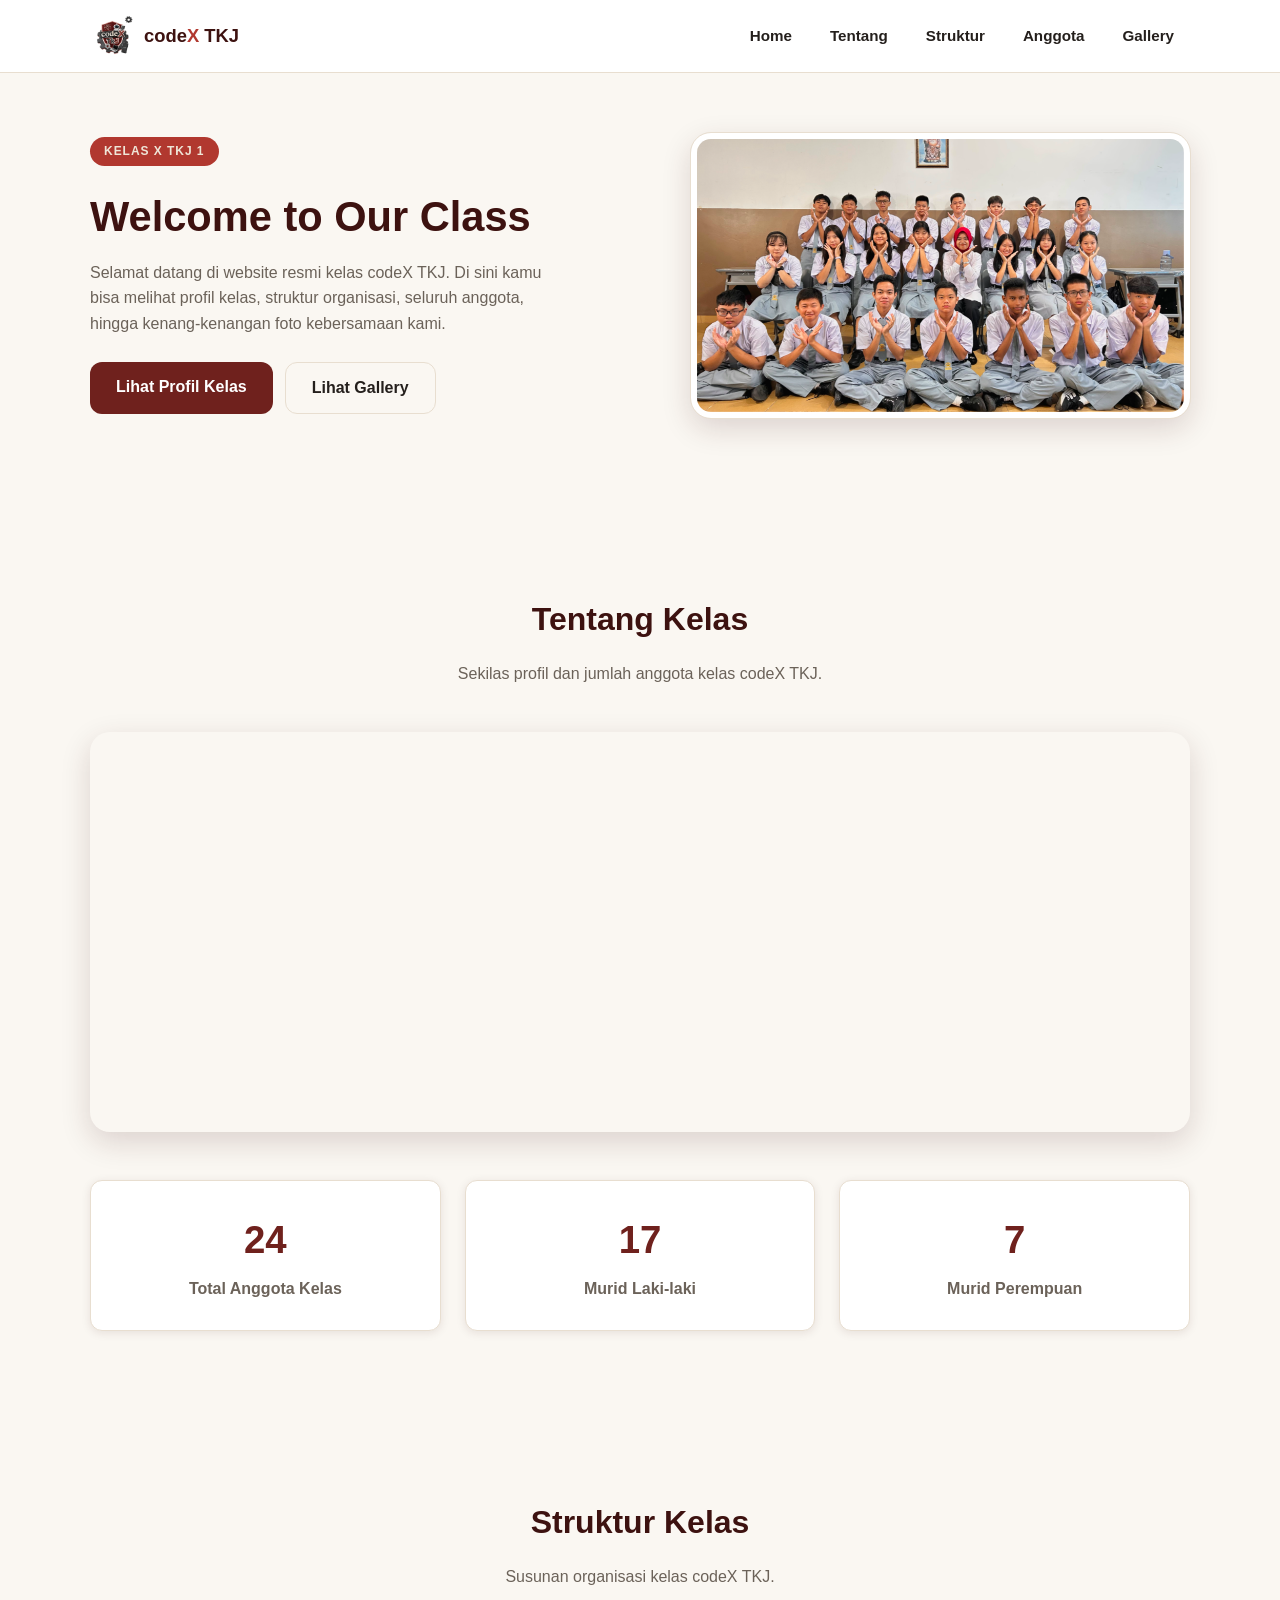
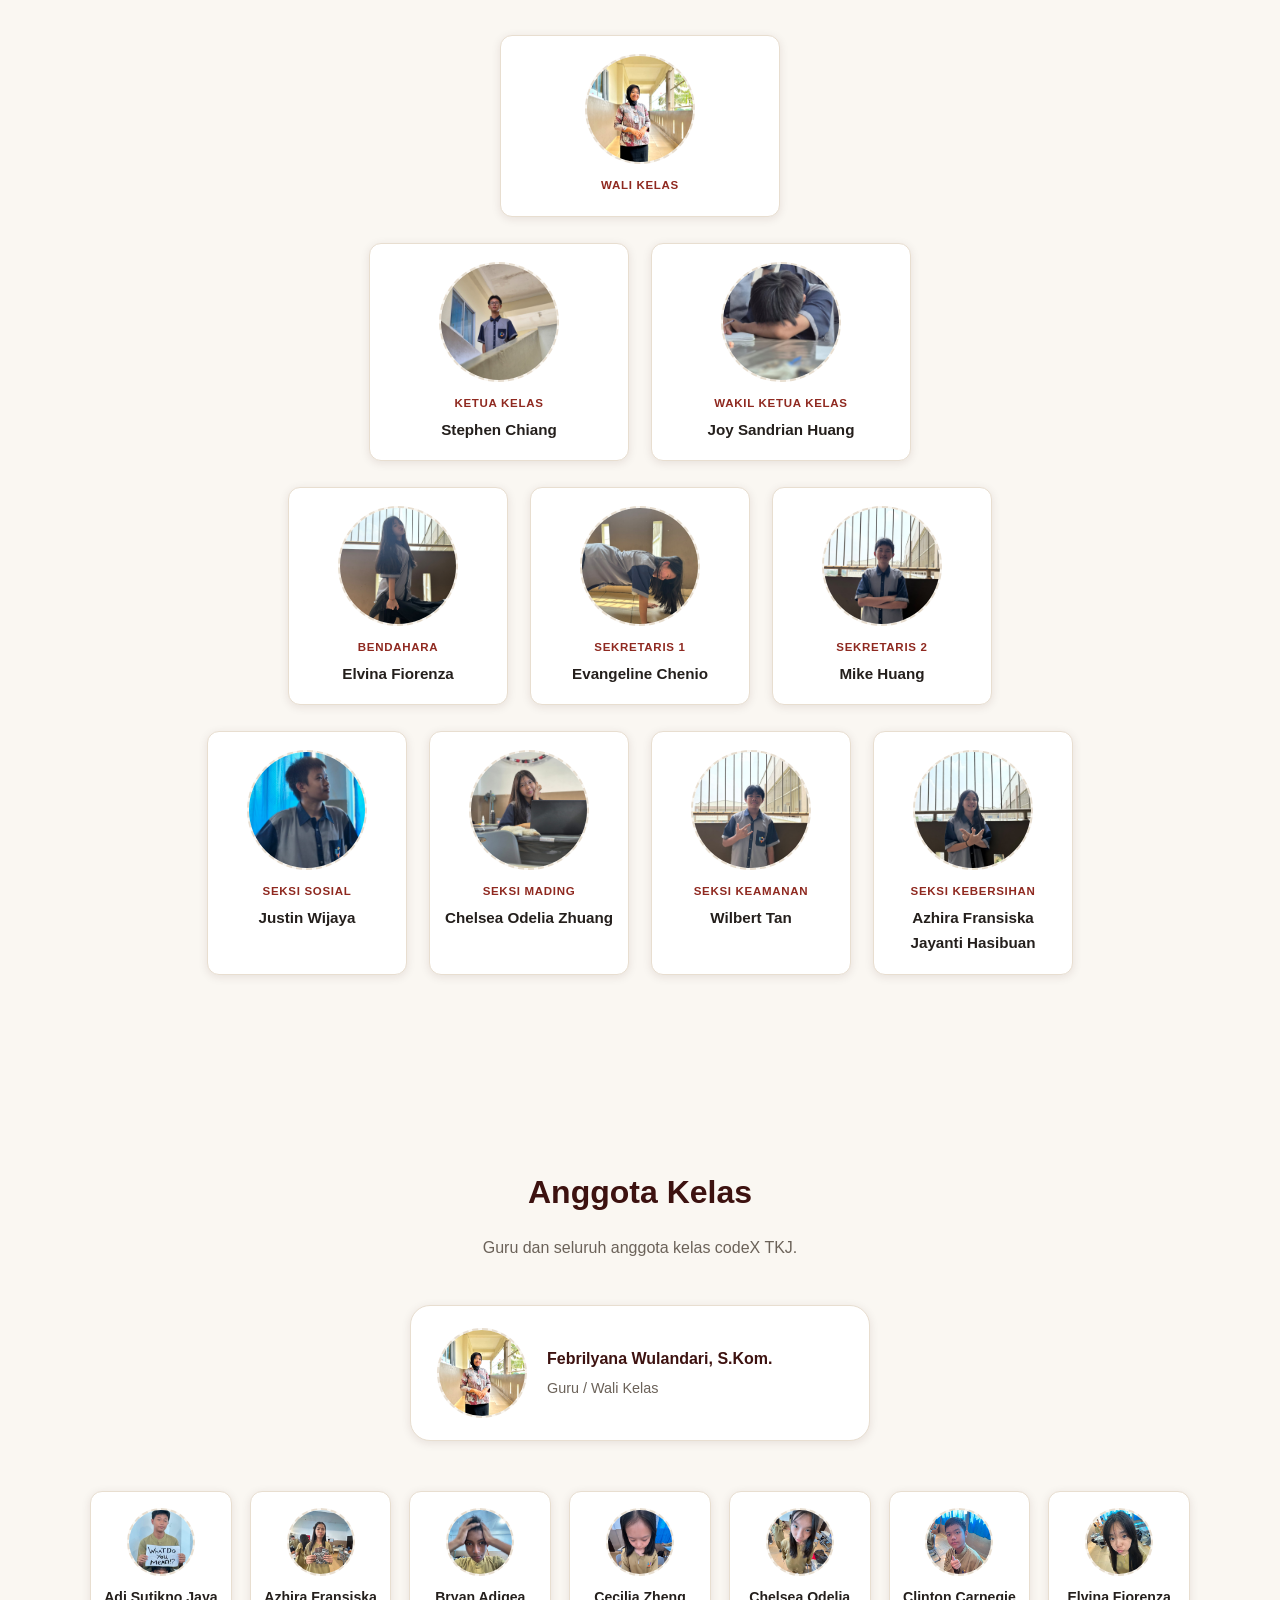
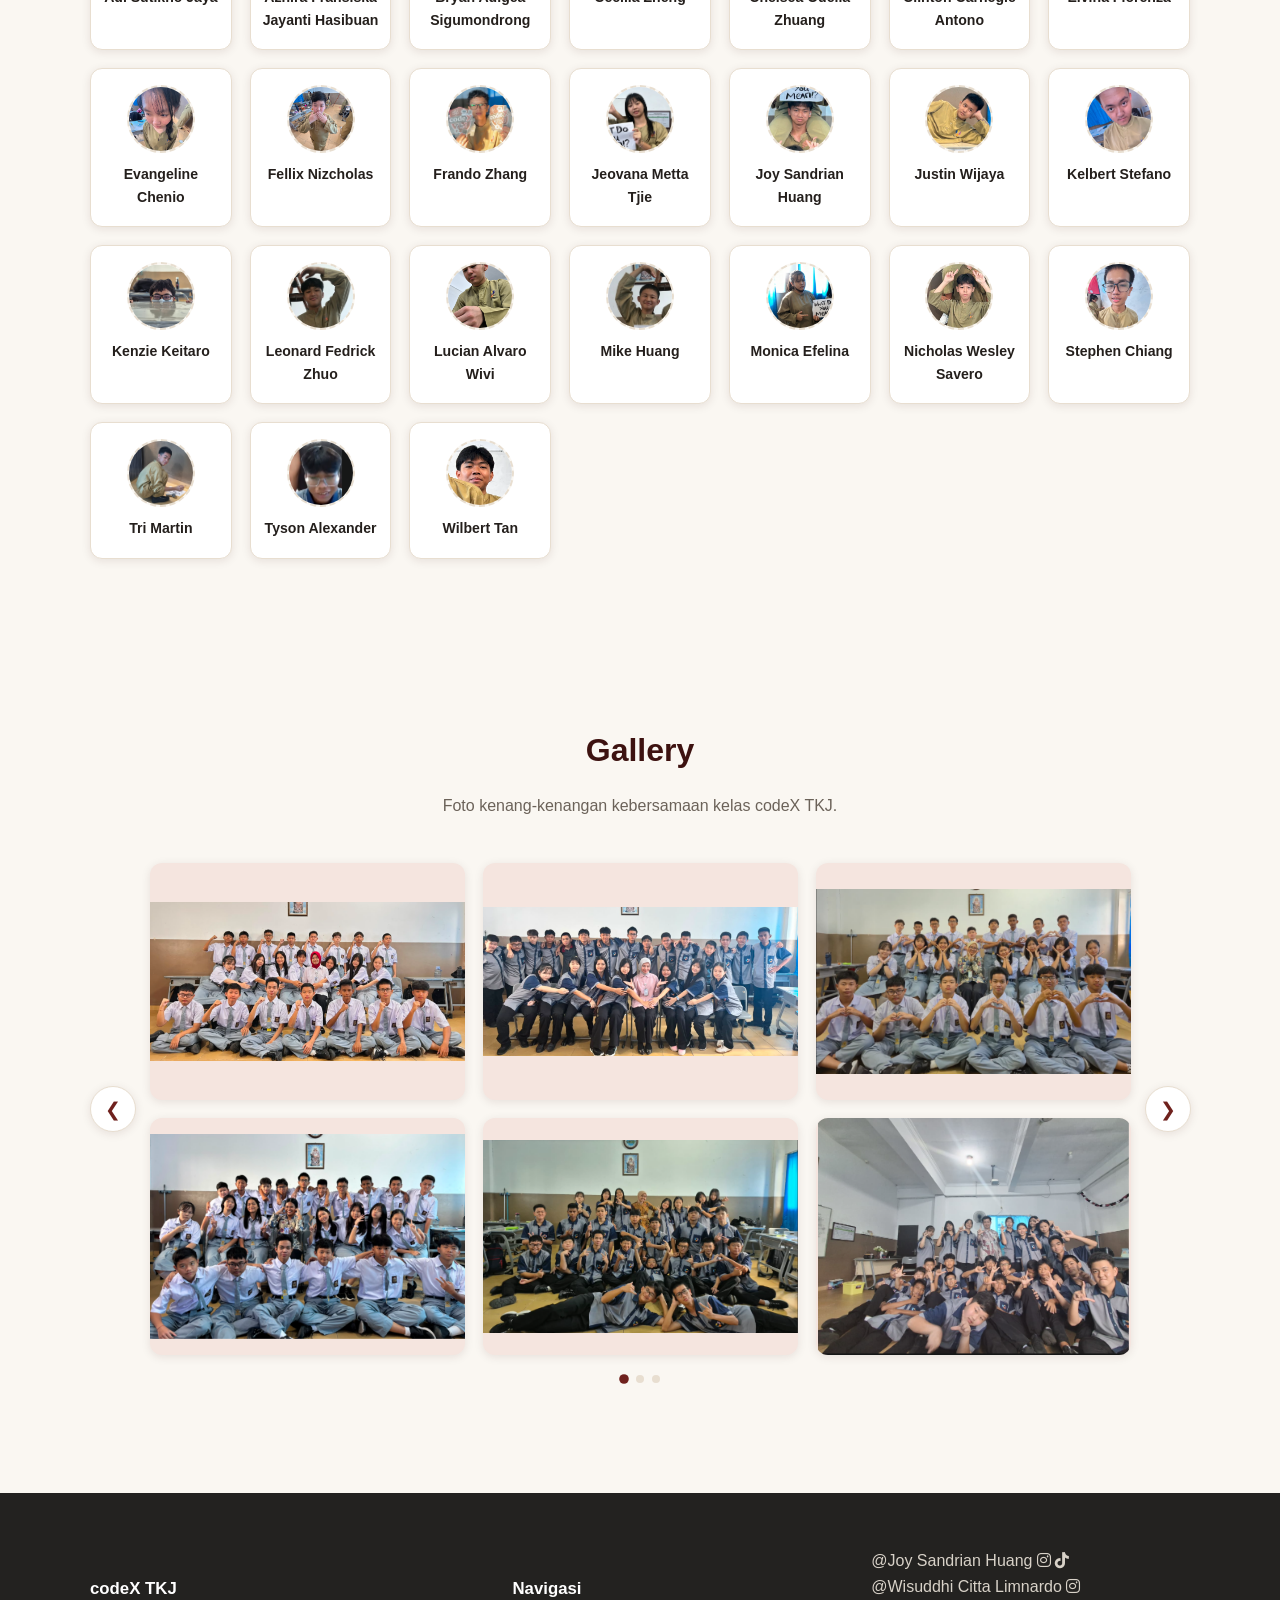
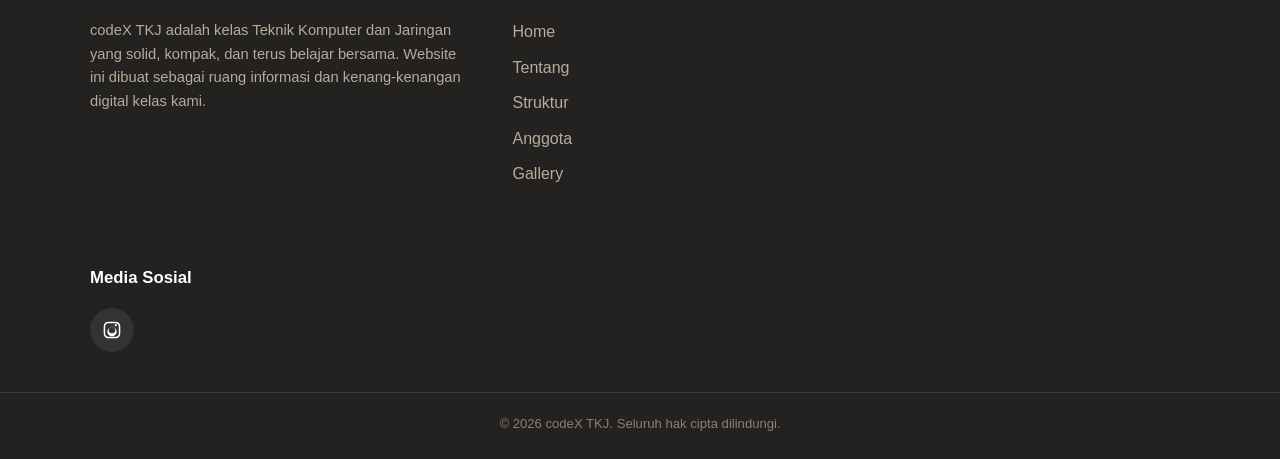
<file: index.html>
<!doctype html>
<html lang="id">
<head>
    <meta charset="UTF-8">
    <meta name="viewport" content="width=device-width, initial-scale=1">
    <title>codeX TKJ - Website Kelas</title>
    <meta name="description" content="Website resmi kelas codeX TKJ.">
    <link rel="icon" href="images/logo.png">
    <link rel="stylesheet" href="css/app.css">
    <link rel="stylesheet" href="https://cdnjs.cloudflare.com/ajax/libs/font-awesome/6.4.0/css/all.min.css">
</head>
<body>

    <header class="navbar">
        <div class="container">
            <a href="#home" class="navbar-brand hover-pop">
                <img src="gallery/logo.png" alt="Logo codeX TKJ" class="brand-logo">
                <span>code<span class="dot">X</span> TKJ</span>
            </a>

            <nav class="navbar-menu">
                <a href="#home">Home</a>
                <a href="#tentang">Tentang</a>
                <a href="#struktur">Struktur</a>
                <a href="#anggota">Anggota</a>
                <a href="#gallery">Gallery</a>
            </nav>

            <button type="button" class="navbar-toggle" aria-label="Buka menu">
                <span></span>
                <span></span>
                <span></span>
            </button>
        </div>
    </header>

    <main>

        <!-- ================= HOME ================= -->
        <!-- EDIT DI SINI: ganti gambar hero dan teks sambutan -->
        <section id="home" class="hero">
            <div class="container">
                <div class="hero-text">
                    <span class="badge-accent">Kelas X TKJ 1</span>
                    <h1>Welcome to Our Class</h1>
                    <p>
                        Selamat datang di website resmi kelas codeX TKJ. Di sini kamu bisa
                        melihat profil kelas, struktur organisasi, seluruh anggota, hingga
                        kenang-kenangan foto kebersamaan kami.
                    </p>
                    <div class="hero-cta">
                        <a href="#tentang" class="btn btn-primary hover-pop">Lihat Profil Kelas</a>
                        <a href="#gallery" class="btn btn-outline hover-pop">Lihat Gallery</a>
                    </div>
                </div>
                <div class="hero-photo-frame">
                    <!-- Ganti src di bawah dengan foto kelas kamu, misal: images/foto-kelas.jpg -->
                    <img src="gallery/fotokelas.png" alt="Foto Kelas codeX TKJ" style="max-width: 100%; height: auto;">
                </div>
            </div>
        </section>

        <!-- ================= TENTANG ================= -->
        <!-- EDIT DI SINI: ganti banner dan angka statistik kelas -->
        <section id="tentang" class="section">
            <div class="container">
                <h2 class="section-title">Tentang Kelas</h2>
                <p class="section-subtitle">Sekilas profil dan jumlah anggota kelas codeX TKJ.</p>
                <div class="banner"> 
                    <video class="tentang-banner" autoplay muted loop playsinline>
                        <!-- Ganti src dengan banner kelas kamu, misal: images/banner-tentang.jpg -->
                        <source src="sample_footage/Welcome.mp4" alt="Banner Tentang Kelas">
                    </video>
                </div>
                <div class="tentang-stats">
                    <div class="stat-card hover-pop">
                        <div class="stat-number">24</div>
                        <div class="stat-label">Total Anggota Kelas</div>
                    </div>
                    <div class="stat-card hover-pop">
                        <div class="stat-number">17</div>
                        <div class="stat-label">Murid Laki-laki</div>
                    </div>
                    <div class="stat-card hover-pop">
                        <div class="stat-number">7</div>
                        <div class="stat-label">Murid Perempuan</div>
                    </div>
                </div>
            </div>
        </section>

        <!-- ================= STRUKTUR ================= -->
        <!-- EDIT DI SINI: ganti nama & foto tiap jabatan. -->
        <!-- Kalau belum ada foto, biarkan div avatar-placeholder apa adanya. -->
        <section id="struktur" class="section">
            <div class="container">
                <h2 class="section-title">Struktur Kelas</h2>
                <p class="section-subtitle">Susunan organisasi kelas codeX TKJ.</p>

                <!-- Wali Kelas -->
                <div class="struktur-tier tier-1">
                    <div class="struktur-card wali hover-pop">
                        <div class="avatar-placeholder">
                            <img src="anggota/buk_febril.jpeg" class="f">
                        </div>
                        <!-- Kalau punya foto, ganti baris di atas dengan:
                             <img src="images/wali-kelas.jpg" alt="Wali Kelas" class="avatar"> -->
                        <span class="role-label">Wali Kelas</span>
                        <span class="role-name"></span>
                    </div>
                </div>

                <!-- Ketua & Wakil Ketua -->
                <div class="struktur-tier tier-2">
                    <div class="struktur-card hover-pop">
                        <div class="avatar-placeholder">
                            <img src="anggota/stephen.jpeg" >
                        </div>
                        <span class="role-label">Ketua Kelas</span>
                        <span class="role-name">Stephen Chiang</span>
                    </div>
                    <div class="struktur-card hover-pop">
                        <div class="avatar-placeholder">
                            <img src="anggota/joy.jpeg" class="joy">
                        </div>
                        <span class="role-label">Wakil Ketua Kelas</span>
                        <span class="role-name">Joy Sandrian Huang</span>
                    </div>
                </div>

                <!-- Sekretaris 1, Sekretaris 2, Bendahara -->
                <div class="struktur-tier tier-3">
                    <div class="struktur-card hover-pop">
                        <div class="avatar-placeholder">
                            <img src="anggota/elvina.jpeg" class="el">
                        </div>
                        <span class="role-label">Bendahara</span>
                        <span class="role-name">Elvina Fiorenza</span>
                    </div>
                    <div class="struktur-card hover-pop">
                        <div class="avatar-placeholder">
                            <img src="anggota/eva.jpeg" class="e">
                        </div>
                        <span class="role-label">Sekretaris 1</span>
                        <span class="role-name">Evangeline Chenio </span>
                    
                    </div>
                    <div class="struktur-card hover-pop">
                        <div class="avatar-placeholder">
                            <img src="anggota/mike.jpeg" class="m">
                        </div>
                        <span class="role-label">Sekretaris 2</span>
                        <span class="role-name">Mike Huang </span>
                    </div>
                </div>

                <!-- Seksi-seksi -->
                <div class="struktur-tier tier-4">
                    <div class="struktur-card hover-pop">
                        <div class="avatar-placeholder">
                            <img src="anggota/justin.jpeg" class="j">
                        </div>
                        <span class="role-label">Seksi Sosial</span>
                        <span class="role-name">Justin Wijaya</span>
                    </div>
                    <div class="struktur-card hover-pop">
                        <div class="avatar-placeholder">
                            <img src="anggota/chealse.jpeg" class="c">
                        </div>
                        <span class="role-label">Seksi Mading</span>
                        <span class="role-name">Chelsea Odelia Zhuang</span>
                    </div>
                    <div class="struktur-card hover-pop">
                        <div class="avatar-placeholder">
                            <img src="anggota/wilbert.jpeg" class="w">
                        </div>
                        <span class="role-label">Seksi Keamanan</span>
                        <span class="role-name">Wilbert Tan</span>
                    </div>
                    <div class="struktur-card hover-pop">
                        <div class="avatar-placeholder">
                            <img src="anggota/azhira.jpeg" class="az">
                        </div>
                        <span class="role-label">Seksi Kebersihan</span>
                        <span class="role-name">Azhira Fransiska Jayanti Hasibuan</span>
                    </div>
                </div>
            </div>
        </section>

        <!-- ================= ANGGOTA ================= -->
        <!-- EDIT DI SINI: ganti data guru, lalu tambah/hapus kartu anggota sesuai kebutuhan. -->
        <!-- Untuk menambah anggota baru, copy-paste satu blok <div class="anggota-card">...</div> -->
        <section id="anggota" class="section">
            <div class="container">
                <h2 class="section-title">Anggota Kelas</h2>
                <p class="section-subtitle">Guru dan seluruh anggota kelas codeX TKJ.</p>

                <div class="guru-card">
                    <div class="avatar-placeholder">
                        <img src="anggota/buk_febril.jpeg" class="avatar">

                    </div>
                    <!-- Kalau punya foto guru, ganti baris di atas dengan:
                         <img src="images/guru.jpg" alt="Foto Guru" class="avatar"> -->
                    <div>
                        <h4> Febrilyana Wulandari, S.Kom.</h4>
                        <span>Guru / Wali Kelas</span>
                    </div>
                </div>

                <div class="anggota-grid">
                    <div class="anggota-card hover-pop">
                        <div class="avatar-placeholder">
                            <img src="sample_footage/Screenshot 2026-09-19 074745.png" alt="">
                            <a href="https://www.instagram.com/adi.sutikno.16752?stkn=a3hyaDgycmhneHZk"></a>
                        </div>
                        <div class="name">Adi Sutikno Jaya</div>
                    </div>
                    <div class="anggota-card hover-pop">
                        <div class="avatar-placeholder">
                            <img src="sample_footage/Screenshot 2026-09-19 073350.png" alt="">
                        </div>
                        <div class="name">Azhira Fransiska Jayanti Hasibuan</div>
                    </div>
                    <div class="anggota-card hover-pop">
                        <div class="avatar-placeholder">
                            <img src="sample_footage/Screenshot 2026-09-19 074613.png" alt="">
                        </div>
                        <div class="name">Bryan Adigea Sigumondrong</div>
                    </div>
                    <div class="anggota-card hover-pop">
                        <div class="avatar-placeholder">
                            <img src="sample_footage/Screenshot 2026-09-19 074523.png" alt="">
                        </div>
                        <div class="name">Cecilia Zheng</div>
                    </div>
                    <div class="anggota-card hover-pop">
                        <div class="avatar-placeholder">
                            <img src="sample_footage/Screenshot 2026-09-19 073006.png" alt="">
                        </div>
                        <div class="name">Chelsea Odelia Zhuang</div>
                    </div>
                    <div class="anggota-card hover-pop">
                        <div class="avatar-placeholder">
                            <img src="sample_footage/Screenshot 2026-09-19 074322.png" alt="">
                        </div>
                        <div class="name">Clinton Carnegie Antono</div>
                    </div>
                    <div class="anggota-card hover-pop">
                        <div class="avatar-placeholder">
                            <img src="sample_footage/Screenshot 2026-09-19 072952.png" alt="">
                        </div>
                        <div class="name">Elvina Fiorenza</div>
                    </div>
                    <div class="anggota-card hover-pop">
                        <div class="avatar-placeholder">
                            <img src="sample_footage/Screenshot 2026-09-19 074428.png" alt="">
                        </div>
                        <div class="name">Evangeline Chenio</div>
                    </div>
                    <div class="anggota-card hover-pop">
                        <div class="avatar-placeholder">
                            <img src="sample_footage/Screenshot 2026-09-19 073557.png" alt="">
                        </div>
                        <div class="name">Fellix Nizcholas</div>
                    </div>
                    <div class="anggota-card hover-pop">
                        <div class="avatar-placeholder">
                            <img src="sample_footage/Screenshot 2026-09-19 075703.png" class="fran">
                        </div>
                        <div class="name">Frando Zhang</div>
                    </div>

    
                    <div class="anggota-card hover-pop">
                        <div class="avatar-placeholder">
                            <img src="sample_footage/Screenshot 2026-09-19 082042.png" alt="">
                        </div>
                        <div class="name">Jeovana Metta Tjie</div>
                    </div>
                    <div class="anggota-card hover-pop">
                        <div class="avatar-placeholder">
                            <img src="sample_footage/Screenshot 2026-09-19 074044.png" class="jo">
                        </div>
                        <div class="name">Joy Sandrian Huang</div>
                    </div>
                    <div class="anggota-card hover-pop">
                        <div class="avatar-placeholder">
                            <img src="sample_footage/Screenshot 2026-09-19 080622.png" class="ma">
                        </div>
                        <div class="name">Justin Wijaya</div>
                    </div>
                    <div class="anggota-card hover-pop">
                        <div class="avatar-placeholder">
                            <img src="sample_footage/Screenshot 2026-09-19 075009.png" class="kel">
                        </div>
                        <div class="name">Kelbert Stefano</div>
                    </div>
                    <div class="anggota-card hover-pop">
                        <div class="avatar-placeholder">
                            <img src="sample_footage/Screenshot 2026-09-20 120927.png" alt="">
                        </div>
                        <div class="name">Kenzie Keitaro</div>
                    </div>
                    <div class="anggota-card hover-pop">
                        <div class="avatar-placeholder">
                            <img src="sample_footage/Screenshot 2026-09-19 081942.png" class="mikes">
                        </div>
                        <div class="name">Leonard Fedrick Zhuo</div>
                    </div>
                    <div class="anggota-card hover-pop">
                        <div class="avatar-placeholder">
                            <img src="sample_footage/Screenshot 2026-09-20 121314.png" class="mikes">
                        </div>
                        <div class="name">Lucian Alvaro Wivi</div>
                    </div>
                    <div class="anggota-card hover-pop">
                        <div class="avatar-placeholder">
                            <img src="sample_footage/Screenshot 2026-09-19 081734.png" class="mikes">
                        </div>
                        <div class="name">Mike Huang</div>
                    </div>


                    <div class="anggota-card hover-pop">
                        <div class="avatar-placeholder">
                            <img src="sample_footage/Screenshot 2026-09-19 084531.png" alt="">
                        </div>
                        <div class="name">Monica Efelina</div>
                    </div>
                    <div class="anggota-card hover-pop">
                        <div class="avatar-placeholder">
                            <img src="sample_footage/Screenshot 2026-09-19 074900.png" class="ni">
                        </div>
                        <div class="name">Nicholas Wesley Savero</div>
                    </div>
                    <div class="anggota-card hover-pop">
                        <div class="avatar-placeholder">
                            <img src="sample_footage/Screenshot 2026-09-19 085453.png" alt="">
                        </div>
                        <div class="name">Stephen Chiang</div>
                    </div>
                    <div class="anggota-card hover-pop">
                        <div class="avatar-placeholder">
                            <img src="sample_footage/Screenshot 2026-09-19 080504.png" class="ma">
                        </div>
                        <div class="name">Tri Martin</div>
                    </div>
                    <div class="anggota-card hover-pop">
                        <div class="avatar-placeholder">
                            <img src="anggota/Screenshot 2026-09-23 222513.png" class="ma">
                        </div>
                        <div class="name">Tyson Alexander</div>
                    </div>
                    <div class="anggota-card hover-pop">
                        <div class="avatar-placeholder">
                            <img src="sample_footage/Screenshot 2026-09-19 075253.png" >
                        </div>
                        <div class="name">Wilbert Tan</div>
                    </div>
                    <!-- Tambahkan kartu anggota lain di sini dengan pola yang sama -->
                </div>

                <!-- Kalau anggota belum ada, hapus .anggota-grid di atas dan pakai baris ini saja:
                <p class="anggota-empty">Data anggota belum tersedia.</p>
                -->
            </div>
        </section>

        <!-- ================= GALLERY ================= -->
        <!-- EDIT DI SINI: tambah/hapus foto di dalam .gallery-grid. -->
        <!-- Slider otomatis membagi 6 foto per halaman (diatur di js/app.js) -->
        <section id="gallery" class="section">
            <div class="container">
                <h2 class="section-title">Gallery</h2>
                <p class="section-subtitle">Foto kenang-kenangan kebersamaan kelas codeX TKJ.</p>

                <div class="gallery-wrapper">
                    <button type="button" class="gallery-arrow" data-gallery-prev aria-label="Foto sebelumnya">&#10094;</button>

                    <div class="gallery-grid" data-gallery-grid>
                        <div class="gallery-item">
                            <img src="gallery/Screenshot 2026-09-19 090143.png" alt="Foto Kenangan 2">
                        </div>
                        <div class="gallery-item">
                            <img src="gallery/Screenshot 2026-09-19 090115.png" alt="Foto Kenangan 3">
                        </div>
                        <div class="gallery-item">
                            <img src="gallery/Screenshot 2026-09-19 090101.png" alt="Foto Kenangan 3">
                        </div>
                        <div class="gallery-item">
                            <img src="gallery/Screenshot 2026-09-19 090041.png" alt="Foto Kenangan 3">
                        </div>
                        <div class="gallery-item">
                            <img src="gallery/Screenshot 2026-09-19 090026.png" alt="Foto Kenangan 3">
                        </div>
                        <div class="gallery-item">
                            <img src="gallery/Screenshot 2026-09-19 085950.png" alt="Foto Kenangan 3">
                        </div>
                        <div class="gallery-item">
                            <img src="gallery/Screenshot 2026-09-19 085937.png" alt="Foto Kenangan 3">
                        </div>
                        <div class="gallery-item">
                            <img src="gallery/Screenshot 2026-09-19 085916.png" alt="Foto Kenangan 3">
                        </div>
                        <div class="gallery-item">
                            <img src="gallery/Screenshot 2026-09-19 085907.png" alt="Foto Kenangan 3">
                        </div>
                        <div class="gallery-item">
                            <img src="gallery/Screenshot 2026-09-19 085858.png" alt="Foto Kenangan 3">
                        </div>
                        <div class="gallery-item">
                            <img src="gallery/Screenshot 2026-09-19 085850.png" alt="Foto Kenangan 3">
                        </div>
                        <div class="gallery-item">
                            <img src="gallery/Screenshot 2026-09-19 085843.png" alt="Foto Kenangan 3">
                        </div>
                        <div class="gallery-item">
                            <img src="gallery/Screenshot 2026-09-19 085836.png" alt="Foto Kenangan 3">
                        </div>
                        <div class="gallery-item">
                            <img src="gallery/Screenshot 2026-09-19 085858.png" alt="Foto Kenangan 3">
                        </div>
                        <!-- Tambahkan <div class="gallery-item"><img ...></div> lain di sini -->
                    </div>

                    <button type="button" class="gallery-arrow" data-gallery-next aria-label="Foto selanjutnya">&#10095;</button>
                </div>
                <div class="gallery-dots" data-gallery-dots></div>

                <!-- Kalau foto belum ada, hapus .gallery-wrapper & .gallery-dots di atas dan pakai baris ini:
                <p class="gallery-empty">Belum ada foto gallery.</p>
                -->
            </div>
        </section>

        <!-- ================= BERITA / PRESTASI (opsional) ================= -->
        <!-- EDIT DI SINI: tambah/hapus kartu berita. Hapus seluruh <section id="berita"> jika tidak dipakai. -->

                    <!-- Tambahkan kartu berita lain di sini dengan pola yang sama -->
                </div>
            </div>
        </section>

    </main>

    <footer class="footer">
        <div class="container">
            <div class="footer-about">
                <h5>codeX TKJ</h5>
                <p>
                    codeX TKJ adalah kelas Teknik Komputer dan Jaringan yang solid,
                    kompak, dan terus belajar bersama. Website ini dibuat sebagai
                    ruang informasi dan kenang-kenangan digital kelas kami.
                </p>
            </div>

            <div class="footer-nav">
                <h5>Navigasi</h5>
                <ul class="footer-links">
                    <li><a href="#home">Home</a></li>
                    <li><a href="#tentang">Tentang</a></li>
                    <li><a href="#struktur">Struktur</a></li>
                    <li><a href="#anggota">Anggota</a></li>
                    <li><a href="#gallery">Gallery</a></li>
                </ul>
            </div>
            
            <div class="social-links">
                        <a href="https://www.instagram.com/sandrizhan/">@Joy Sandrian Huang <i class="fab fa-instagram"></i></a>
                        <a href="https://www.tiktok.com/@drianzhan?_r=1&_t=ZS-99kRUIGRxcC"><i class="fab fa-tiktok"></i></a>
                        <br>
                        <a href="https://www.instagram.com/wisuddhi1/">@Wisuddhi Citta Limnardo <i class="fab fa-instagram"></i></a>
            </div>
        
            <div class="footer-social">
                <h5>Media Sosial</h5>
                <!-- EDIT DI SINI: ganti href="#" dengan link Instagram kelas kamu -->
                <a href="https://www.instagram.com/c0dex_tkj.1/"
                   target="_blank" rel="noopener"
                   class="hover-pop" aria-label="Instagram codeX TKJ">
                    <svg viewBox="0 0 24 24"><path d="M12 2c2.717 0 3.056.01 4.122.06 1.065.05 1.79.217 2.428.465.66.256 1.216.6 1.772 1.153a4.908 4.908 0 0 1 1.153 1.772c.247.637.415 1.363.465 2.428.048 1.066.06 1.405.06 4.122 0 2.717-.01 3.056-.06 4.122-.05 1.065-.218 1.79-.465 2.428a4.883 4.883 0 0 1-1.153 1.772 4.915 4.915 0 0 1-1.772 1.153c-.637.247-1.363.415-2.428.465-1.066.048-1.405.06-4.122.06-2.717 0-3.056-.01-4.122-.06-1.065-.05-1.79-.218-2.428-.465a4.89 4.89 0 0 1-1.772-1.153 4.904 4.904 0 0 1-1.153-1.772c-.248-.637-.415-1.363-.465-2.428C2.013 15.056 2 14.717 2 12c0-2.717.01-3.056.06-4.122.05-1.065.217-1.79.465-2.428a4.88 4.88 0 0 1 1.153-1.772A4.897 4.897 0 0 1 5.45 2.525c.638-.248 1.363-.415 2.428-.465C8.944 2.013 9.283 2 12 2zm0 1.802c-2.67 0-2.987.01-4.04.059-.976.045-1.505.207-1.858.344-.466.181-.8.398-1.15.748-.35.35-.566.683-.747 1.15-.137.352-.3.881-.344 1.857-.05 1.053-.06 1.37-.06 4.04 0 2.67.01 2.987.06 4.04.045.976.207 1.505.344 1.858.181.466.397.8.747 1.15.35.35.684.566 1.15.747.353.137.882.3 1.858.344 1.053.05 1.37.06 4.04.06 2.67 0 2.987-.01 4.04-.06.976-.045 1.505-.207 1.857-.344.467-.181.8-.398 1.15-.748.35-.35.567-.683.748-1.15.137-.352.3-.881.344-1.857.05-1.053.059-1.37.059-4.04 0-2.67-.01-2.987-.059-4.04-.045-.976-.207-1.505-.344-1.858a3.1 3.1 0 0 0-.748-1.15 3.09 3.09 0 0 0-1.15-.747c-.352-.137-.881-.3-1.857-.344-1.053-.05-1.37-.06-4.04-.06zm0 4.594a5.604 5.604 0 1 1 0 11.208 5.604 5.604 0 0 1 0-11.208zM12 16a4 4 0 1 0 0-8 4 4 0 0 0 0 8zm5.885-9.81a1.31 1.31 0 1 1-2.62 0 1.31 1.31 0 0 1 2.62 0z"/></svg>
                </a>
            </div>
        </div>

        <div class="footer-bottom">
            &copy; 2026 codeX TKJ. Seluruh hak cipta dilindungi.
        </div>
    </footer>

    <script src="js/app.js"></script>
</body>
</html>
</file>
<file: css/app.css>
/* =========================================================
   codeX TKJ - Stylesheet Utama
   Palet warna diambil langsung dari logo kelas: perisai
   maroon tua, gear/roda gigi charcoal gelap, dan teks
   krem/parchment pada banner "codeX TkJ".
   ========================================================= */

:root {
    --color-primary: #6f211d;
    --color-primary-dark: #3d1210;
    --color-primary-light: #8f2f29;
    --color-accent: #b1382f;
    --color-accent-dark: #8f2920;
    --color-charcoal: #232220;
    --color-charcoal-light: #38362f;
    --color-cream: #efe6d8;
    --color-bg: #faf7f2;
    --color-surface: #ffffff;
    --color-text: #241f1c;
    --color-text-muted: #6b6259;
    --color-border: #e8ded0;
    --radius-md: 12px;
    --radius-lg: 20px;
    --shadow-sm: 0 2px 10px rgba(61, 18, 16, 0.10);
    --shadow-md: 0 10px 30px rgba(61, 18, 16, 0.16);
    --container-width: 1140px;
}

* {
    box-sizing: border-box;
}

html {
    scroll-behavior: smooth;
}

body {
    margin: 0;
    font-family: "Segoe UI", Roboto, Helvetica, Arial, sans-serif;
    background: var(--color-bg);
    color: var(--color-text);
    line-height: 1.6;
}

img {
    max-width: 100%;
    display: block;
}

a {
    text-decoration: none;
    color: inherit;
}

ul {
    margin: 0;
    padding: 0;
    list-style: none;
}

.container {
    width: 100%;
    max-width: var(--container-width);
    margin: 0 auto;
    padding: 0 20px;
}

.section {
    padding: 70px 0;
}

.section-title {
    text-align: center;
    margin-bottom: 10px;
    font-size: 2rem;
    color: var(--color-primary-dark);
}

.section-subtitle {
    text-align: center;
    color: var(--color-text-muted);
    margin-bottom: 45px;
    max-width: 640px;
    margin-left: auto;
    margin-right: auto;
}

.badge-accent {
    display: inline-block;
    background: var(--color-accent);
    color: var(--color-cream);
    font-weight: 600;
    font-size: 0.75rem;
    letter-spacing: .08em;
    text-transform: uppercase;
    padding: 5px 14px;
    border-radius: 999px;
    margin-bottom: 14px;
}

/* Hover scale animation for clickable elements */
.hover-pop {
    transition: transform 0.2s ease, box-shadow 0.2s ease;
}
.hover-pop:hover {
    transform: scale(1.045);
    box-shadow: var(--shadow-md);
}

.btn {
    display: inline-block;
    padding: 12px 26px;
    border-radius: var(--radius-md);
    font-weight: 600;
    border: none;
    cursor: pointer;
    transition: transform 0.2s ease, box-shadow 0.2s ease, background 0.2s ease;
}
.btn:hover {
    transform: scale(1.05);
}
.btn-primary {
    background: var(--color-primary);
    color: #fff;
}
.btn-primary:hover {
    background: var(--color-primary-light);
}
.btn-accent {
    background: var(--color-accent);
    color: var(--color-cream);
}
.btn-accent:hover {
    background: var(--color-accent-dark);
}
.btn-outline {
    background: transparent;
    border: 1px solid var(--color-border);
    color: var(--color-text);
}
.btn-sm {
    padding: 7px 16px;
    font-size: 0.85rem;
    border-radius: 8px;
}
.btn-danger {
    background: #d9534f;
    color: #fff;
}
.btn-danger:hover {
    background: #b8443f;
}

/* =========================================================
   NAVBAR
   ========================================================= */
.navbar {
    position: sticky;
    top: 0;
    z-index: 1000;
    background: var(--color-surface);
    border-bottom: 1px solid var(--color-border);
}
.navbar .container {
    display: flex;
    align-items: center;
    justify-content: space-between;
    height: 72px;
}
.navbar-brand {
    display: flex;
    align-items: center;
    gap: 10px;
    font-weight: 800;
    font-size: 1.15rem;
    color: var(--color-primary-dark);
}
.navbar-brand span.dot {
    color: var(--color-accent);
}
.brand-logo {
    width: 44px;
    height: 44px;
    object-fit: contain;
    flex-shrink: 0;
}
.admin-sidebar .brand .brand-logo {
    width: 36px;
    height: 36px;
}
.navbar-menu {
    display: flex;
    align-items: center;
    gap: 6px;
}
.navbar-menu a {
    padding: 10px 16px;
    border-radius: 999px;
    font-weight: 600;
    color: var(--color-text);
    font-size: 0.95rem;
    transition: background 0.2s ease, color 0.2s ease, transform 0.2s ease;
}
.navbar-menu a:hover {
    background: rgba(111, 33, 29, 0.08);
    color: var(--color-primary);
    transform: scale(1.05);
}
.navbar-toggle {
    display: none;
    flex-direction: column;
    gap: 5px;
    background: none;
    border: none;
    cursor: pointer;
    padding: 6px;
}
.navbar-toggle span {
    width: 26px;
    height: 3px;
    background: var(--color-primary-dark);
    border-radius: 3px;
}

/* =========================================================
   HERO / HOME
   ========================================================= */
.hero {
    padding: 60px 0 80px;
}
.hero .container {
    display: grid;
    grid-template-columns: 1.05fr 0.95fr;
    gap: 50px;
    align-items: center;
}
.hero-text h1 {
    font-size: 2.6rem;
    color: var(--color-primary-dark);
    margin: 12px 0 18px;
    line-height: 1.2;
}
.hero-text p {
    color: var(--color-text-muted);
    margin-bottom: 26px;
    max-width: 480px;
}
.hero-photo-frame {
    border-radius: var(--radius-lg);
    overflow: hidden;
    box-shadow: var(--shadow-md);
    border: 6px solid var(--color-surface);
    outline: 1px solid var(--color-border);
}
.hero-photo-frame img {
    width: 100%;
    height: 380px;
    object-fit: cover;
}
.hero-cta {
    display: flex;
    gap: 12px;
    flex-wrap: wrap;
}

/* =========================================================
   TENTANG
   ========================================================= */
.tentang-banner {
    border-radius: var(--radius-lg);
    overflow: hidden;
    box-shadow: var(--shadow-md);
    margin-bottom: 40px;
    width: 100%;
    height: 400px;
}
.tentang-banner img {
    width: 100%;
    height: 10px;
    object-fit: cover;
    
}
.tentang-stats {
    display: grid;
    grid-template-columns: repeat(3, 1fr);
    gap: 24px;
}
.stat-card {
    background: var(--color-surface);
    border: 1px solid var(--color-border);
    border-radius: var(--radius-md);
    padding: 28px 20px;
    text-align: center;
    box-shadow: var(--shadow-sm);
}
.stat-card .stat-number {
    font-size: 2.4rem;
    font-weight: 800;
    color: var(--color-primary);
}
.stat-card .stat-label {
    color: var(--color-text-muted);
    font-weight: 600;
    margin-top: 6px;
}

/* =========================================================
   STRUKTUR (Org Chart)
   ========================================================= */
.struktur-tier {
    display: grid;
    gap: 22px;
    margin-bottom: 26px;
    justify-content: center;
}
.struktur-tier.tier-1 { grid-template-columns: minmax(220px, 280px); }
.struktur-tier.tier-2 { grid-template-columns: repeat(2, minmax(200px, 260px)); }
.struktur-tier.tier-3 { grid-template-columns: repeat(3, minmax(170px, 220px)); }
.struktur-tier.tier-4 { grid-template-columns: repeat(4, minmax(150px, 200px)); }

.struktur-card {
    background: var(--color-surface);
    border: 1px solid var(--color-border);
    border-radius: var(--radius-md);
    padding: 18px 14px;
    text-align: center;
    box-shadow: var(--shadow-sm);
}
.struktur-card .avatar {
    width: 76px;
    height: 76px;
    border-radius: 50%;
    object-fit: cover;
    margin: 0 auto 12px;
    border: 3px solid var(--color-bg);
    box-shadow: 0 0 0 2px var(--color-border);
}
.struktur-card.wali .avatar {
    width: 110px;
    height: 110px;
}
.struktur-card .role-label {
    display: block;
    font-size: 0.72rem;
    letter-spacing: .06em;
    text-transform: uppercase;
    color: var(--color-accent-dark);
    font-weight: 700;
    margin-bottom: 4px;
}
.struktur-card .role-name {
    font-weight: 700;
    color: var(--color-text);
    font-size: 0.95rem;
}
.avatar-placeholder {
    width: 76px;
    height: 76px;
    border-radius: 50%;
    margin: 0 auto 12px;
    background: var(--color-bg);
    border: 2px dashed var(--color-border);
    display: flex;
    align-items: center;
    justify-content: center;
    color: var(--color-text-muted);
    font-size: 1.4rem;
}
.struktur-card.wali .avatar-placeholder {
    width: 110px;
    height: 110px;
}

/* =========================================================
   ANGGOTA
   ========================================================= */
.guru-card {
    display: flex;
    align-items: center;
    gap: 20px;
    background: var(--color-surface);
    border: 1px solid var(--color-border);
    border-radius: var(--radius-lg);
    padding: 22px 26px;
    max-width: 460px;
    margin: 0 auto 50px;
    box-shadow: var(--shadow-sm);
}
.guru-card .avatar,
.guru-card .avatar-placeholder {
    width: 90px;
    height: 90px;
    margin: 0;
    flex-shrink: 0;
}
.guru-card h4 {
    margin: 0 0 4px;
    color: var(--color-primary-dark);
}
.guru-card span {
    color: var(--color-text-muted);
    font-size: 0.9rem;
}

.anggota-grid {
    display: grid;
    flex-wrap: wrap;
    justify-content: center;
    grid-template-columns: repeat(auto-fill, minmax(140px, 1fr));
    gap: 18px;
}
.anggota-card {
    background: var(--color-surface);
    border: 1px solid var(--color-border);
    border-radius: var(--radius-md);
    padding: 16px 10px 18px;
    text-align: center;
    box-shadow: var(--shadow-sm);
}

.anggota-card .avatar-placeholder {
    width: 68px;
    height: 68px;
    margin: 0 auto 10px;
}
.anggota-card .name {
    font-size: 0.88rem;
    font-weight: 600;
}

.avatar-placeholder {
    width: 120px;           /* Sesuaikan ukuran lingkaran yang diinginkan */
    height: 120px;          /* Harus sama dengan width agar bulat sempurna */
    border-radius: 50%;     /* Membentuk elemen menjadi lingkaran */
    overflow: hidden;       /* Memotong bagian gambar yang keluar dari lingkaran */
    display: flex;
    justify-content: center;
    align-content: center;
}
.avatar{
    width: 100%;
    height: 100%;
    object-fit: cover;
    object-position: center;
}
.f{
    width: 100%;
    height: 100%;
    object-fit: cover;
    object-position: center;
}
.joy{
    width: 100%;
    height: 100%;
    object-fit: cover;
    object-position: center;
}
.e{
    width: 100%;
    height: 100%;
    object-fit: cover;
    object-position: right;
}
.m{
    width: 100%;
    height: 100%;
    object-fit: cover;
    object-position: center;
}
.el{
    width: 100%;
    height: 100%;
    object-fit: cover;
    object-position: left;
}
.j{
    width: 100%;
    height: 100%;
    object-fit: cover;
    object-position: left;
}
.c{
    width: 100%;
    height: 100%;
    object-fit: cover;
    object-position: center;
}
.w{
    width: 100%;
    height: 100%;
    object-fit: cover;
    object-position: center;
}
.az{
    width: 100%;
    height: 100%;
    object-fit: cover;
    object-position: center;
}
.ma{
    width: 100%;
    height: 100%;
    object-fit: cover;
    object-position: center;
}
.ni{
    width: 100%;
    height: 100%;
    object-fit: cover;
    object-position: calc(10%);
}
.jo{
    width: 100%;
    height: 100%;
    object-fit: cover;
    object-position: calc(10%);
}
.kel{
    width: 100%;
    height: 100%;
    object-fit: cover;
    object-position: calc(10%);
}
.fran{
    width: 100%;
    height: 100%;
    object-fit: cover;
    object-position: center;
}
.mikes{
    width: 100%;
    height: 100%;
    object-fit: cover;
    object-position: top;
}




/* =========================================================
   GALLERY
   ========================================================= */
.gallery-wrapper {
    display: flex;
    align-items: center;
    gap: 14px;
}
.gallery-arrow {
    flex-shrink: 0;
    width: 46px;
    height: 46px;
    border-radius: 50%;
    background: var(--color-surface);
    border: 1px solid var(--color-border);
    box-shadow: var(--shadow-sm);
    display: flex;
    align-items: center;
    justify-content: center;
    cursor: pointer;
    font-size: 1.2rem;
    color: var(--color-primary);
    transition: transform 0.2s ease, background 0.2s ease;
}
.gallery-arrow:hover {
    transform: scale(1.12);
    background: var(--color-primary);
    color: #fff;
}
.gallery-grid {
    flex: 1;
    display: grid;
    grid-template-columns: repeat(3, 1fr);
    grid-auto-rows: 1fr;
    gap: 18px;
}
.gallery-item {
    width: 315px;
    height: 237px;
    border-radius: 12px;
    overflow: hidden;
    box-shadow: var(--shadow-sm);
    aspect-ratio: 4 / 3;
    display: flex;
    justify-content: center;
    align-items: center;
    background: #f5e5df;
}
.gallery-item img {
    width: 100%;
    height: 100%;
    object-fit: cover;
    transition: transform 0.3s ease;
    object-fit: contain;
}
.gallery-item:hover img {
    transform: scale(1.08);
}
.gallery-empty,
.anggota-empty {
    text-align: center;
    color: var(--color-text-muted);
    padding: 30px;
    border: 1px dashed var(--color-border);
    border-radius: var(--radius-md);
    width: 100%;
}
.gallery-dots {
    display: flex;
    justify-content: center;
    gap: 8px;
    margin-top: 20px;
}
.gallery-dots span {
    width: 8px;
    height: 8px;
    border-radius: 50%;
    background: var(--color-border);
    cursor: pointer;
    transition: background 0.2s ease, transform 0.2s ease;
}
.gallery-dots span.active {
    background: var(--color-primary);
    transform: scale(1.2);
}

/* =========================================================
   BERITA / PRESTASI (opsional)
   ========================================================= */
.news-grid {
    display: grid;
    grid-template-columns: repeat(3, 1fr);
    gap: 22px;
}
.news-card {
    background: var(--color-surface);
    border: 1px solid var(--color-border);
    border-radius: var(--radius-md);
    overflow: hidden;
    box-shadow: var(--shadow-sm);
}
.news-card img {
    width: 100%;
    height: 160px;
    object-fit: cover;
}
.news-card-body {
    padding: 18px;
}
.news-date {
    font-size: 0.78rem;
    color: var(--color-accent-dark);
    font-weight: 700;
    text-transform: uppercase;
    letter-spacing: .04em;
}
.news-card h4 {
    margin: 8px 0;
    color: var(--color-primary-dark);
}
.news-card p {
    color: var(--color-text-muted);
    font-size: 0.9rem;
    margin: 0;
}

/* =========================================================
   FOOTER
   ========================================================= */
.footer {
    background: var(--color-charcoal);
    color: #d8d2c8;
    padding: 55px 0 25px;
    margin-top: 40px;
}
.footer .container {
    display: grid;
    grid-template-columns: 1.2fr 1fr 1fr;
    gap: 40px;
}
.footer h5 {
    color: #fff;
    margin-bottom: 16px;
    font-size: 1.05rem;
}
.footer p {
    color: #b6ac9d;
    font-size: 0.92rem;
}
.footer-links li {
    margin-bottom: 10px;
}
.footer-links a {
    color: #b6ac9d;
    transition: color 0.2s ease, transform 0.2s ease;
    display: inline-block;
}
.footer-links a:hover {
    color: var(--color-accent);
    transform: translateX(4px);
}
.footer-social a {
    display: inline-flex;
    align-items: center;
    justify-content: center;
    width: 44px;
    height: 44px;
    border-radius: 50%;
    background: rgba(255, 255, 255, 0.08);
    transition: transform 0.2s ease, background 0.2s ease;
}
.footer-social a:hover {
    transform: scale(1.12);
    background: var(--color-accent);
}
.footer-social svg {
    width: 20px;
    height: 20px;
    fill: #fff;
}
.footer-bottom {
    border-top: 1px solid rgba(255, 255, 255, 0.1);
    margin-top: 40px;
    padding-top: 20px;
    text-align: center;
    font-size: 0.82rem;
    color: #8a8074;
}

/* =========================================================
   AUTH / ADMIN LOGIN
   ========================================================= */
.auth-wrapper {
    min-height: 100vh;
    display: flex;
    align-items: center;
    justify-content: center;
    background: linear-gradient(135deg, var(--color-charcoal), var(--color-primary-dark) 55%, var(--color-primary));
    padding: 20px;
}
.auth-card {
    background: var(--color-surface);
    border-radius: var(--radius-lg);
    padding: 40px 36px;
    width: 100%;
    max-width: 400px;
    box-shadow: var(--shadow-md);
}
.auth-card h2 {
    margin-top: 0;
    color: var(--color-primary-dark);
}
.form-group {
    margin-bottom: 18px;
}
.form-group label {
    display: block;
    font-weight: 600;
    margin-bottom: 6px;
    font-size: 0.9rem;
}
.form-control {
    width: 100%;
    padding: 11px 14px;
    border-radius: 8px;
    border: 1px solid var(--color-border);
    font-size: 0.95rem;
    font-family: inherit;
}
.form-control:focus {
    outline: none;
    border-color: var(--color-primary-light);
    box-shadow: 0 0 0 3px rgba(143, 47, 41, 0.18);
}
.error-text {
    color: #d9534f;
    font-size: 0.82rem;
    margin-top: 5px;
}
.alert {
    padding: 12px 16px;
    border-radius: 8px;
    margin-bottom: 18px;
    font-size: 0.9rem;
}
.alert-success {
    background: #e6f7ee;
    color: #1c7a4c;
    border: 1px solid #b9e6cc;
}
.alert-error {
    background: #fdecea;
    color: #b8443f;
    border: 1px solid #f4c6c2;
}

/* =========================================================
   ADMIN PANEL LAYOUT
   ========================================================= */
.admin-layout {
    display: flex;
    min-height: 100vh;
    background: var(--color-bg);
}
.admin-sidebar {
    width: 240px;
    flex-shrink: 0;
    background: var(--color-charcoal);
    color: #fff;
    padding: 24px 18px;
}
.admin-sidebar .brand {
    font-weight: 800;
    font-size: 1.1rem;
    margin-bottom: 30px;
    display: flex;
    align-items: center;
    gap: 10px;
}
.admin-sidebar nav a {
    display: block;
    padding: 11px 14px;
    border-radius: 8px;
    color: #d8d2c6;
    font-weight: 600;
    font-size: 0.92rem;
    margin-bottom: 4px;
    transition: background 0.2s ease, transform 0.2s ease;
}
.admin-sidebar nav a:hover,
.admin-sidebar nav a.active {
    background: rgba(255, 255, 255, 0.12);
    color: #fff;
    transform: translateX(3px);
}
.admin-content {
    flex: 1;
    padding: 30px 40px;
    min-width: 0;
}
.admin-topbar {
    display: flex;
    justify-content: space-between;
    align-items: center;
    margin-bottom: 26px;
}
.admin-topbar h1 {
    font-size: 1.5rem;
    color: var(--color-primary-dark);
    margin: 0;
}
.admin-card {
    background: var(--color-surface);
    border: 1px solid var(--color-border);
    border-radius: var(--radius-md);
    padding: 26px;
    margin-bottom: 24px;
    box-shadow: var(--shadow-sm);
}
.stats-row {
    display: grid;
    grid-template-columns: repeat(3, 1fr);
    gap: 20px;
    margin-bottom: 26px;
}
.mini-stat {
    background: var(--color-surface);
    border: 1px solid var(--color-border);
    border-radius: var(--radius-md);
    padding: 20px;
    box-shadow: var(--shadow-sm);
}
.mini-stat .num {
    font-size: 1.8rem;
    font-weight: 800;
    color: var(--color-primary);
}
.mini-stat .label {
    color: var(--color-text-muted);
    font-size: 0.88rem;
}
.data-table {
    width: 100%;
    border-collapse: collapse;
}
.data-table th,
.data-table td {
    padding: 12px 14px;
    border-bottom: 1px solid var(--color-border);
    text-align: left;
    font-size: 0.9rem;
    vertical-align: middle;
}
.data-table th {
    color: var(--color-text-muted);
    font-size: 0.78rem;
    text-transform: uppercase;
    letter-spacing: .04em;
}
.thumb {
    width: 48px;
    height: 48px;
    object-fit: cover;
    border-radius: 8px;
}
.thumb-placeholder {
    width: 48px;
    height: 48px;
    border-radius: 8px;
    background: var(--color-bg);
    border: 1px dashed var(--color-border);
}
.actions-cell {
    display: flex;
    gap: 8px;
}
.form-row {
    display: grid;
    grid-template-columns: repeat(2, 1fr);
    gap: 18px;
}
.current-photo {
    width: 110px;
    height: 110px;
    object-fit: cover;
    border-radius: var(--radius-md);
    margin-bottom: 10px;
    border: 1px solid var(--color-border);
}
.help-text {
    font-size: 0.8rem;
    color: var(--color-text-muted);
    margin-top: 4px;
}

/* =========================================================
   RESPONSIVE
   ========================================================= */
@media (max-width: 992px) {
    .hero .container {
        grid-template-columns: 1fr;
    }
    .hero-photo-frame {
        order: -1;
    }
    .struktur-tier.tier-3 { grid-template-columns: repeat(2, minmax(170px, 220px)); }
    .struktur-tier.tier-4 { grid-template-columns: repeat(2, minmax(150px, 200px)); }
    .news-grid { grid-template-columns: repeat(2, 1fr); }
    .admin-content { padding: 24px; }
}

@media (max-width: 768px) {
    .navbar-menu {
        position: absolute;
        top: 72px;
        left: 0;
        right: 0;
        background: var(--color-surface);
        border-bottom: 1px solid var(--color-border);
        flex-direction: column;
        align-items: stretch;
        padding: 10px 20px 18px;
        display: none;
        gap: 2px;
    }
    .navbar-menu.open {
        display: flex;
    }
    .navbar-toggle {
        display: flex;
    }
    .tentang-stats { grid-template-columns: 1fr; }
    .gallery-grid { grid-template-columns: repeat(2, 1fr); }
    .footer .container { grid-template-columns: 1fr; text-align: center; }
    .footer-social { display: flex; justify-content: center; }
    .admin-layout { flex-direction: column; }
    .admin-sidebar { width: 100%; }
    .form-row { grid-template-columns: 1fr; }
}

@media (max-width: 480px) {
    .hero-text h1 { font-size: 2rem; }
    .struktur-tier.tier-2,
    .struktur-tier.tier-3,
    .struktur-tier.tier-4 { grid-template-columns: 1fr 1fr; }
    .gallery-grid { grid-template-columns: 1fr 1fr; }
    .stats-row { grid-template-columns: 1fr; }
}
</file>
